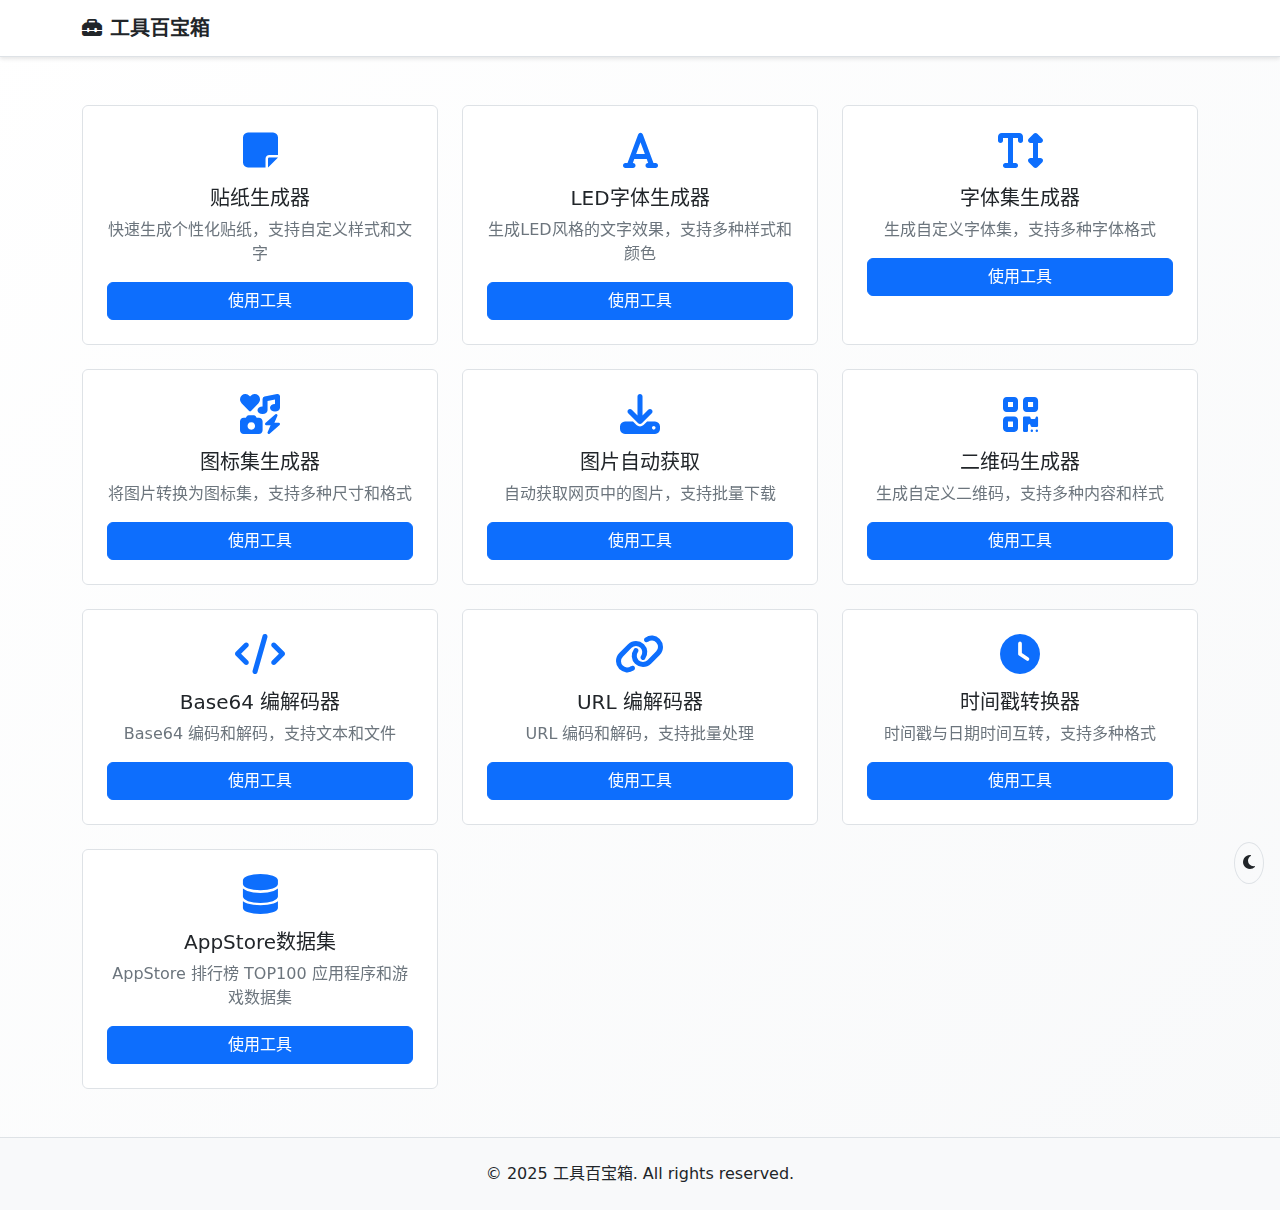
<file: index.html>
<!DOCTYPE html>
<html lang="zh-CN">
<head>
    <!-- Google tag (gtag.js) -->
    <script async src="https://www.googletagmanager.com/gtag/js?id=G-6Z8KV5R1TW"></script>
    <script>
        window.dataLayer = window.dataLayer || [];
        function gtag() { dataLayer.push(arguments); }
        gtag('js', new Date());

        gtag('config', 'G-6Z8KV5R1TW');
    </script>

    <meta charset="UTF-8">
    <meta name="viewport" content="width=device-width, initial-scale=1.0">
    <meta name="description" content="工具百宝箱 - 提供各种实用在线工具，包括贴纸生成器、LED字体生成器、图标集生成器、二维码生成器、Base64编解码器、URL编解码器、时间戳转换器等免费工具。所有工具完全免费，无需注册即可使用。">
    <meta name="keywords" content="在线工具,贴纸生成器,LED字体生成器,图标集生成器,字体集生成器,图片自动获取,二维码生成器,Base64编解码器,URL编解码器,时间戳转换器,免费工具,实用工具,工具百宝箱,在线工具箱">
    <meta name="author" content="工具百宝箱">
    <meta name="robots" content="index, follow, max-image-preview:large">
    <meta name="theme-color" content="#0d6efd">
    
    <!-- Open Graph / Facebook -->
    <meta property="og:type" content="website">
    <meta property="og:url" content="https://blog.yangzuohua.top/YDemo/">
    <meta property="og:title" content="工具百宝箱 - 实用在线工具集合">
    <meta property="og:description" content="提供各种实用在线工具，包括贴纸生成器、LED字体生成器、图标集生成器、二维码生成器、Base64编解码器、URL编解码器、时间戳转换器等免费工具。所有工具完全免费，无需注册即可使用。">
    <meta property="og:image" content="https://blog.yangzuohua.top/YDemo/assets/images/og-image.jpg">
    
    <!-- Twitter -->
    <meta property="twitter:card" content="summary_large_image">
    <meta property="twitter:url" content="https://blog.yangzuohua.top/YDemo/">
    <meta property="twitter:title" content="工具百宝箱 - 实用在线工具集合">
    <meta property="twitter:description" content="提供各种实用在线工具，包括贴纸生成器、LED字体生成器、图标集生成器、二维码生成器、Base64编解码器、URL编解码器、时间戳转换器等免费工具。所有工具完全免费，无需注册即可使用。">
    <meta property="twitter:image" content="https://blog.yangzuohua.top/YDemo/assets/images/og-image.jpg">
    
    <!-- Canonical URL -->
    <link rel="canonical" href="https://blog.yangzuohua.top/YDemo/">
    
    <!-- Favicon -->
    <link rel="icon" type="image/svg+xml" href="assets/images/favicon.svg">
    
    <title>工具百宝箱 - 实用在线工具集合 | 免费在线工具箱</title>
    
    <!-- Bootstrap CSS -->
    <link href="https://cdn.jsdelivr.net/npm/bootstrap@5.3.0/dist/css/bootstrap.min.css" rel="stylesheet">
    <!-- Font Awesome -->
    <link href="https://cdnjs.cloudflare.com/ajax/libs/font-awesome/6.4.0/css/all.min.css" rel="stylesheet">
    <!-- 自定义样式 -->
    <link href="assets/css/style.css" rel="stylesheet">
    <link href="assets/css/dark-mode.css" rel="stylesheet">
    <link href="assets/css/light-mode.css" rel="stylesheet">
    
    <!-- Google AdSense -->
    <script async src="https://pagead2.googlesyndication.com/pagead/js/adsbygoogle.js?client=ca-pub-3908779126130629" crossorigin="anonymous"></script>
    
    <!-- 结构化数据 -->
    <script type="application/ld+json">
    {
        "@context": "https://schema.org",
        "@type": "WebApplication",
        "name": "工具百宝箱",
        "url": "https://blog.yangzuohua.top/YDemo/",
        "description": "提供各种实用在线工具，包括贴纸生成器、LED字体生成器、图标集生成器、二维码生成器、Base64编解码器、URL编解码器、时间戳转换器等免费工具。所有工具完全免费，无需注册即可使用。",
        "applicationCategory": "UtilityApplication",
        "operatingSystem": "Web Browser",
        "offers": {
            "@type": "Offer",
            "price": "0",
            "priceCurrency": "USD"
        },
        "featureList": [
            "贴纸生成器",
            "LED字体生成器",
            "字体集生成器",
            "图标集生成器",
            "图片自动获取",
            "二维码生成器",
            "Base64编解码器",
            "URL编解码器",
            "时间戳转换器"
        ]
    }
    </script>
</head>
<body>
    <!-- 导航栏 -->
    <nav class="navbar navbar-expand-lg navbar-light bg-white" role="navigation" aria-label="主导航">
        <div class="container">
            <a class="navbar-brand fw-bold" href="/" aria-label="工具百宝箱首页">
                <i class="fas fa-toolbox me-2" aria-hidden="true"></i>工具百宝箱
            </a>
        </div>
    </nav>

    <!-- 主内容 -->
    <main class="container my-5" role="main">
        <div class="row row-cols-1 row-cols-md-2 row-cols-lg-3 g-4">
            <!-- 贴纸生成器 -->
            <div class="col">
                <div class="card h-100 text-center p-4">
                    <i class="fas fa-sticky-note card-icon" aria-hidden="true" aria-label="贴纸图标"></i>
                    <h5 class="card-title">贴纸生成器</h5>
                    <p class="card-text">快速生成个性化贴纸，支持自定义样式和文字</p>
                    <a href="Web/StickerMaker/" class="btn btn-primary" aria-label="使用贴纸生成器">使用工具</a>
                </div>
            </div>
            
            <!-- LED字体生成器 -->
            <div class="col">
                <div class="card h-100 text-center p-4">
                    <i class="fas fa-font card-icon" aria-hidden="true" aria-label="LED字体图标"></i>
                    <h5 class="card-title">LED字体生成器</h5>
                    <p class="card-text">生成LED风格的文字效果，支持多种样式和颜色</p>
                    <a href="Web/LedFont/" class="btn btn-primary" aria-label="使用LED字体生成器">使用工具</a>
                </div>
            </div>
            
            <!-- 字体集生成器 -->
            <div class="col">
                <div class="card h-100 text-center p-4">
                    <i class="fas fa-text-height card-icon" aria-hidden="true" aria-label="字体集图标"></i>
                    <h5 class="card-title">字体集生成器</h5>
                    <p class="card-text">生成自定义字体集，支持多种字体格式</p>
                    <a href="Web/FontSet/" class="btn btn-primary" aria-label="使用字体集生成器">使用工具</a>
                </div>
            </div>
            
            <!-- 图标集生成器 -->
            <div class="col">
                <div class="card h-100 text-center p-4">
                    <i class="fas fa-icons card-icon" aria-hidden="true" aria-label="图标集图标"></i>
                    <h5 class="card-title">图标集生成器</h5>
                    <p class="card-text">将图片转换为图标集，支持多种尺寸和格式</p>
                    <a href="Web/ImageToIconSet/" class="btn btn-primary" aria-label="使用图标集生成器">使用工具</a>
                </div>
            </div>
            
            <!-- 图片自动获取 -->
            <div class="col">
                <div class="card h-100 text-center p-4">
                    <i class="fas fa-download card-icon" aria-hidden="true" aria-label="图片下载图标"></i>
                    <h5 class="card-title">图片自动获取</h5>
                    <p class="card-text">自动获取网页中的图片，支持批量下载</p>
                    <a href="Web/AutoFetchImg/" class="btn btn-primary" aria-label="使用图片自动获取工具">使用工具</a>
                </div>
            </div>

            <!-- 二维码生成器 -->
            <div class="col">
                <div class="card h-100 text-center p-4">
                    <i class="fas fa-qrcode card-icon" aria-hidden="true" aria-label="二维码图标"></i>
                    <h5 class="card-title">二维码生成器</h5>
                    <p class="card-text">生成自定义二维码，支持多种内容和样式</p>
                    <a href="Web/QRCode/" class="btn btn-primary" aria-label="使用二维码生成器">使用工具</a>
                </div>
            </div>

            <!-- Base64 编解码器 -->
            <div class="col">
                <div class="card h-100 text-center p-4">
                    <i class="fas fa-code card-icon" aria-hidden="true" aria-label="Base64图标"></i>
                    <h5 class="card-title">Base64 编解码器</h5>
                    <p class="card-text">Base64 编码和解码，支持文本和文件</p>
                    <a href="Web/Base64/" class="btn btn-primary" aria-label="使用Base64编解码器">使用工具</a>
                </div>
            </div>

            <!-- URL 编解码器 -->
            <div class="col">
                <div class="card h-100 text-center p-4">
                    <i class="fas fa-link card-icon" aria-hidden="true" aria-label="URL图标"></i>
                    <h5 class="card-title">URL 编解码器</h5>
                    <p class="card-text">URL 编码和解码，支持批量处理</p>
                    <a href="Web/URLEncoder/" class="btn btn-primary" aria-label="使用URL编解码器">使用工具</a>
                </div>
            </div>

            <!-- 时间戳转换器 -->
            <div class="col">
                <div class="card h-100 text-center p-4">
                    <i class="fas fa-clock card-icon" aria-hidden="true" aria-label="时间戳图标"></i>
                    <h5 class="card-title">时间戳转换器</h5>
                    <p class="card-text">时间戳与日期时间互转，支持多种格式</p>
                    <a href="Web/Timestamp/" class="btn btn-primary" aria-label="使用时间戳转换器">使用工具</a>
                </div>
            </div>
        
            <!-- AppStore数据集 -->
            <div class="col">
                <div class="card h-100 text-center p-4">
                    <i class="fas fa-database card-icon" aria-hidden="true" aria-label="AppStore数据集图标"></i>
                    <h5 class="card-title">AppStore数据集</h5>
                    <p class="card-text">AppStore 排行榜 TOP100 应用程序和游戏数据集</p>
                    <a href="Web/AppStoreDataSet/" class="btn btn-primary" aria-label="使用AppStore数据集">使用工具</a>
                </div>
            </div>
        </div>
    </main>

    <!-- 页脚 -->
    <footer class="py-4 mt-5" role="contentinfo">
        <div class="container text-center">
            <p class="mb-0">© 2025 工具百宝箱. All rights reserved.</p>
        </div>
    </footer>

    <!-- Bootstrap JS -->
    <script src="https://cdn.jsdelivr.net/npm/bootstrap@5.3.0/dist/js/bootstrap.bundle.min.js"></script>
    <!-- 主题管理 -->
    <script src="assets/js/theme.js"></script>
    <!-- 自定义JS -->
    <script src="assets/js/main.js"></script>
</body>
</html>
</file>
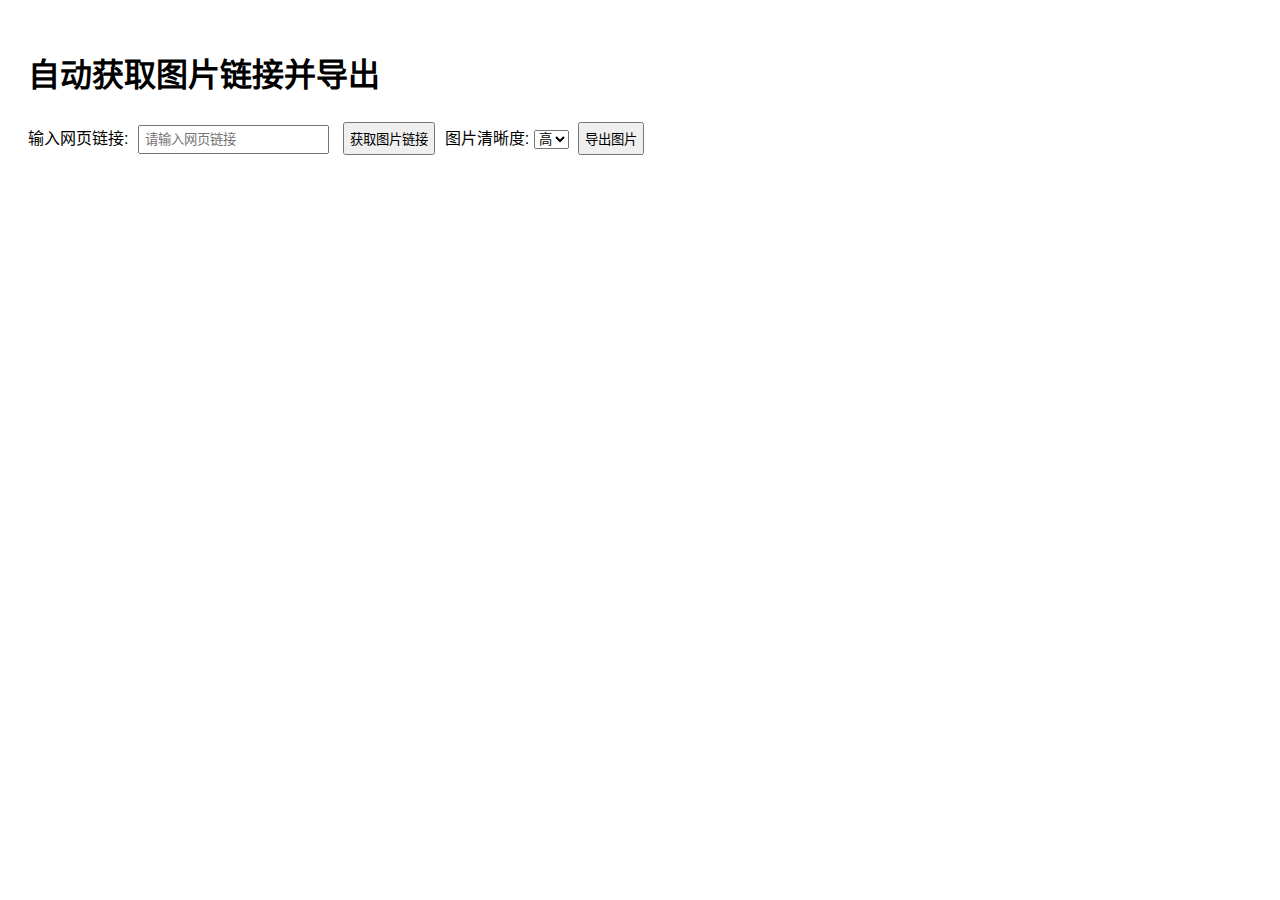
<file: Web/AutoFetchImg/index.html>
<!DOCTYPE html>
<html lang="zh-CN">
<head>
    <meta charset="UTF-8">
    <meta name="viewport" content="width=device-width, initial-scale=1.0">
    <title>自动获取图片链接并导出</title>
    <style>
        body {
            font-family: Arial, sans-serif;
            padding: 20px;
        }
        input, button {
            margin: 5px;
            padding: 5px;
        }
    </style>
    <script async src="https://pagead2.googlesyndication.com/pagead/js/adsbygoogle.js?client=ca-pub-3908779126130629"
     crossorigin="anonymous"></script>
</head>
<body>
    <h1>自动获取图片链接并导出</h1>
    <label for="urlInput">输入网页链接:</label>
    <input type="text" id="urlInput" placeholder="请输入网页链接">
    <button id="fetchButton">获取图片链接</button>
    <label for="imageQuality">图片清晰度:</label>
    <select id="imageQuality">
        <option value="100">高</option>
        <option value="70">中</option>
        <option value="40">低</option>
    </select>
    <button id="exportButton">导出图片</button>
    <ul id="imageList"></ul>

    <script>
        const urlInput = document.getElementById('urlInput');
        const fetchButton = document.getElementById('fetchButton');
        const imageList = document.getElementById('imageList');
        const exportButton = document.getElementById('exportButton');
        const imageQuality = document.getElementById('imageQuality');

        fetchButton.addEventListener('click', async () => {
            const url = urlInput.value;
            try {
                const response = await fetch(url);
                const html = await response.text();
                const parser = new DOMParser();
                const doc = parser.parseFromString(html, 'text/html');
                const images = doc.querySelectorAll('img');
                imageList.innerHTML = '';
                images.forEach(img => {
                    const listItem = document.createElement('li');
                    const imgUrl = img.src;
                    listItem.textContent = imgUrl;
                    imageList.appendChild(listItem);
                });
            } catch (error) {
                console.error('获取图片链接时出错:', error);
            }
        });

        exportButton.addEventListener('click', () => {
            const images = imageList.querySelectorAll('li');
            images.forEach((img, index) => {
                const imgUrl = img.textContent;
                const link = document.createElement('a');
                link.href = imgUrl;
                link.download = `image_${index}.jpg`;
                link.click();
            });
        });
    </script>
</body>
</html>
</file>
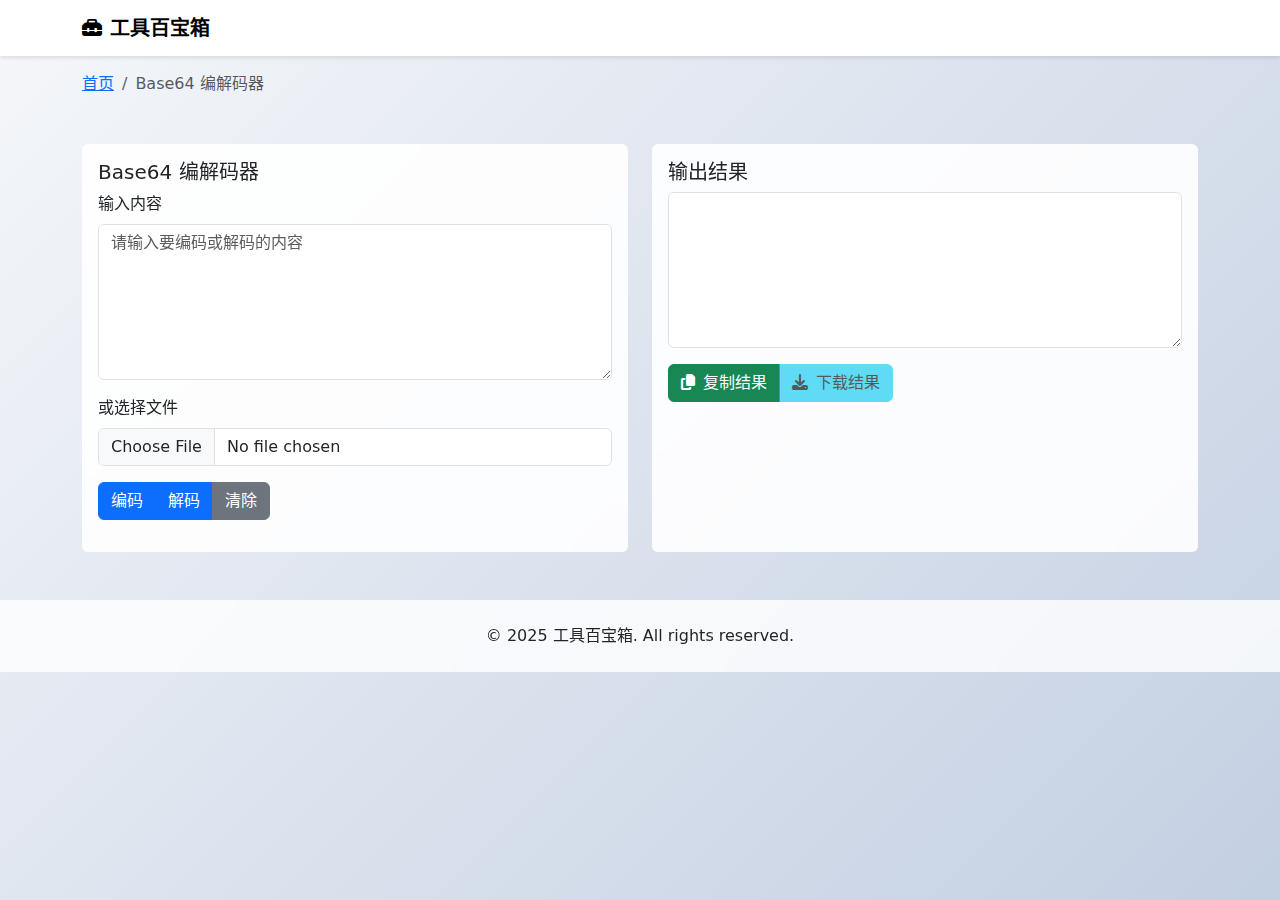
<file: Web/Base64/index.html>
<!DOCTYPE html>
<html lang="zh-CN">
<head>
    <meta charset="UTF-8">
    <meta name="viewport" content="width=device-width, initial-scale=1.0">
    <meta name="description" content="Base64 编解码器 - 在线进行 Base64 编码和解码，支持文本和文件">
    <title>Base64 编解码器 - 工具百宝箱</title>
    
    <!-- Bootstrap CSS -->
    <link href="https://cdn.jsdelivr.net/npm/bootstrap@5.3.0/dist/css/bootstrap.min.css" rel="stylesheet">
    <!-- Font Awesome -->
    <link href="https://cdnjs.cloudflare.com/ajax/libs/font-awesome/6.4.0/css/all.min.css" rel="stylesheet">
    <!-- 自定义样式 -->
    <link href="../../assets/css/style.css" rel="stylesheet">
    <link href="../../assets/css/dark-mode.css" rel="stylesheet">
    
    <!-- Favicon -->
    <link rel="icon" type="image/svg+xml" href="../../assets/images/favicon.svg">
</head>
<body>
    <!-- 导航栏 -->
    <nav class="navbar navbar-expand-lg navbar-light bg-white" role="navigation" aria-label="主导航">
        <div class="container">
            <a class="navbar-brand fw-bold" href="../../" aria-label="工具百宝箱首页">
                <i class="fas fa-toolbox me-2" aria-hidden="true"></i>工具百宝箱
            </a>
        </div>
    </nav>

    <!-- 面包屑导航 -->
    <nav aria-label="面包屑导航" class="container mt-3">
        <ol class="breadcrumb mb-0">
            <li class="breadcrumb-item"><a href="../../">首页</a></li>
            <li class="breadcrumb-item active" aria-current="page">Base64 编解码器</li>
        </ol>
    </nav>

    <!-- 主内容 -->
    <main class="container my-5" role="main">
        <div class="row">
            <div class="col-md-6">
                <div class="card">
                    <div class="card-body">
                        <h5 class="card-title">Base64 编解码器</h5>
                        <form id="base64Form">
                            <div class="mb-3">
                                <label for="input" class="form-label">输入内容</label>
                                <textarea class="form-control" id="input" rows="6" placeholder="请输入要编码或解码的内容"></textarea>
                            </div>
                            <div class="mb-3">
                                <label for="file" class="form-label">或选择文件</label>
                                <input type="file" class="form-control" id="file">
                            </div>
                            <div class="btn-group mb-3">
                                <button type="button" class="btn btn-primary" id="encodeBtn">编码</button>
                                <button type="button" class="btn btn-primary" id="decodeBtn">解码</button>
                                <button type="button" class="btn btn-secondary" id="clearBtn">清除</button>
                            </div>
                        </form>
                    </div>
                </div>
            </div>
            <div class="col-md-6">
                <div class="card">
                    <div class="card-body">
                        <h5 class="card-title">输出结果</h5>
                        <div class="mb-3">
                            <textarea class="form-control" id="output" rows="6" readonly></textarea>
                        </div>
                        <div class="btn-group">
                            <button type="button" class="btn btn-success" id="copyBtn">
                                <i class="fas fa-copy me-2"></i>复制结果
                            </button>
                            <button type="button" class="btn btn-info" id="downloadBtn" disabled>
                                <i class="fas fa-download me-2"></i>下载结果
                            </button>
                        </div>
                    </div>
                </div>
            </div>
        </div>
    </main>

    <!-- 页脚 -->
    <footer class="py-4 mt-5" role="contentinfo">
        <div class="container text-center">
            <p class="mb-0">© 2025 工具百宝箱. All rights reserved.</p>
        </div>
    </footer>

    <!-- Bootstrap JS -->
    <script src="https://cdn.jsdelivr.net/npm/bootstrap@5.3.0/dist/js/bootstrap.bundle.min.js"></script>
    <!-- 自定义JS -->
    <script src="script.js"></script>
</body>
</html>
</file>
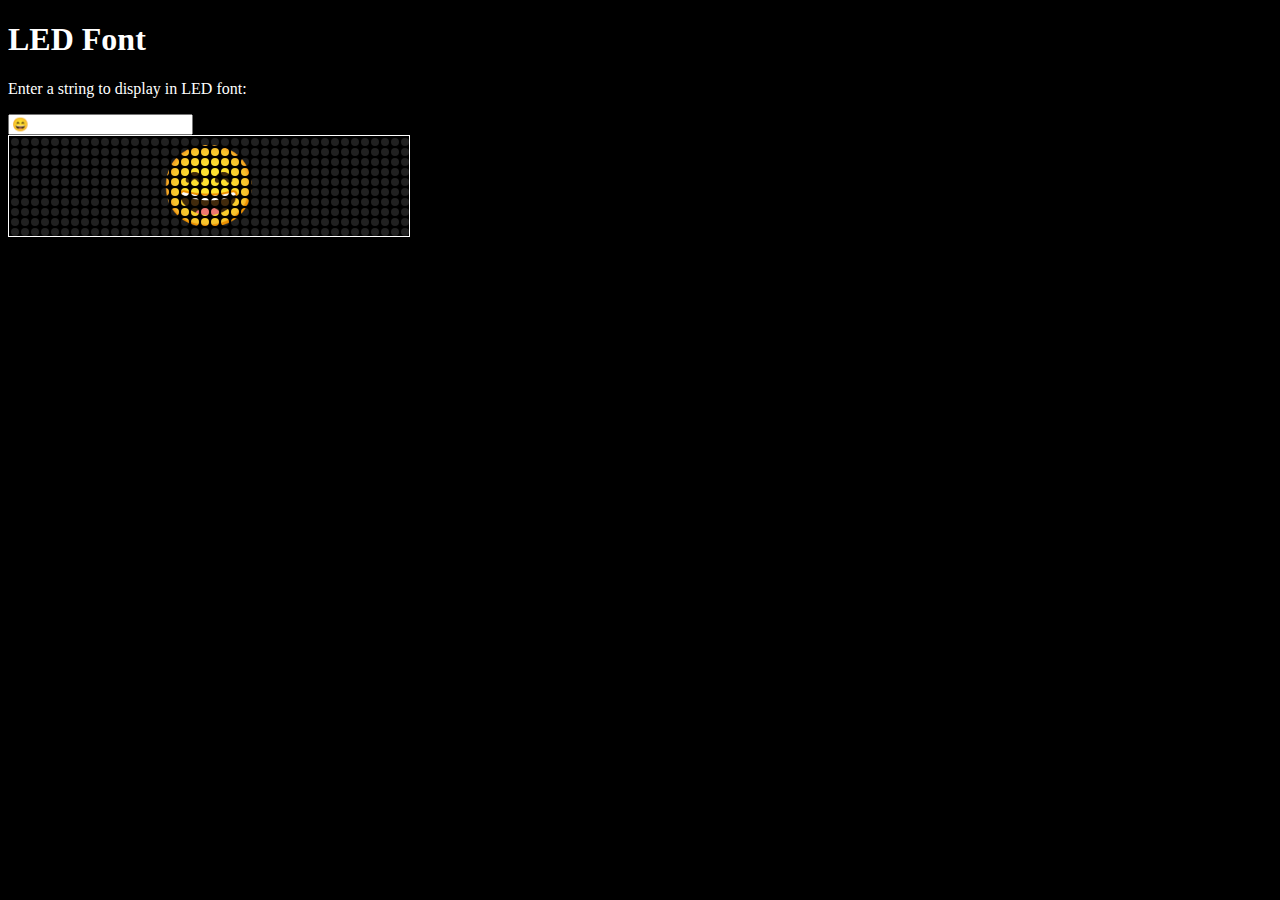
<file: Web/LedFont/index.html>
<!DOCTYPE html>
<html>

<head>
    <title>LED Font</title>
    <style type="text/css">
        body {
            background: #000;
            color: #fff;
        }
        canvas {
            background: #000;
            border: 1px solid #fff;
        }
    </style>
</head>

<body>
    <h1>LED Font</h1>
    <p>Enter a string to display in LED font:</p>
    <input type="text" id="input" placeholder="😄"/>
    <div id="output">
    </div>
    <script src="LedFont.js"></script>
</body>

</html>
</file>
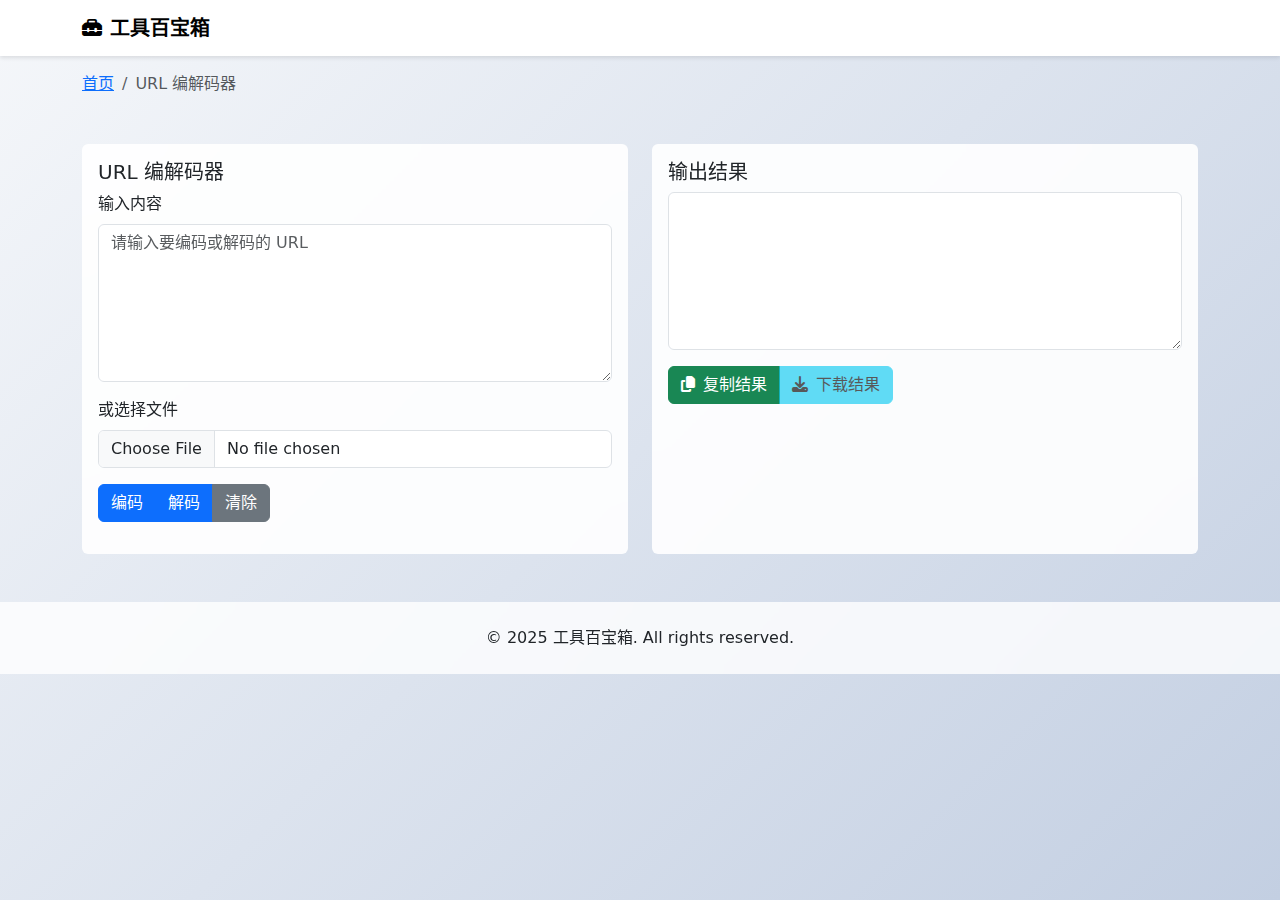
<file: Web/URLEncoder/index.html>
<!DOCTYPE html>
<html lang="zh-CN">
<head>
    <meta charset="UTF-8">
    <meta name="viewport" content="width=device-width, initial-scale=1.0">
    <meta name="description" content="URL 编解码器 - 在线进行 URL 编码和解码，支持批量处理">
    <title>URL 编解码器 - 工具百宝箱</title>
    
    <!-- Bootstrap CSS -->
    <link href="https://cdn.jsdelivr.net/npm/bootstrap@5.3.0/dist/css/bootstrap.min.css" rel="stylesheet">
    <!-- Font Awesome -->
    <link href="https://cdnjs.cloudflare.com/ajax/libs/font-awesome/6.4.0/css/all.min.css" rel="stylesheet">
    <!-- 自定义样式 -->
    <link href="../../assets/css/style.css" rel="stylesheet">
    <link href="../../assets/css/dark-mode.css" rel="stylesheet">
    
    <!-- Favicon -->
    <link rel="icon" type="image/svg+xml" href="../../assets/images/favicon.svg">
</head>
<body>
    <!-- 导航栏 -->
    <nav class="navbar navbar-expand-lg navbar-light bg-white" role="navigation" aria-label="主导航">
        <div class="container">
            <a class="navbar-brand fw-bold" href="../../" aria-label="工具百宝箱首页">
                <i class="fas fa-toolbox me-2" aria-hidden="true"></i>工具百宝箱
            </a>
        </div>
    </nav>

    <!-- 面包屑导航 -->
    <nav aria-label="面包屑导航" class="container mt-3">
        <ol class="breadcrumb mb-0">
            <li class="breadcrumb-item"><a href="../../">首页</a></li>
            <li class="breadcrumb-item active" aria-current="page">URL 编解码器</li>
        </ol>
    </nav>

    <!-- 主内容 -->
    <main class="container my-5" role="main">
        <div class="row">
            <div class="col-md-6">
                <div class="card">
                    <div class="card-body">
                        <h5 class="card-title">URL 编解码器</h5>
                        <form id="urlForm">
                            <div class="mb-3">
                                <label for="input" class="form-label">输入内容</label>
                                <textarea class="form-control" id="input" rows="6" placeholder="请输入要编码或解码的 URL"></textarea>
                            </div>
                            <div class="mb-3">
                                <label for="file" class="form-label">或选择文件</label>
                                <input type="file" class="form-control" id="file">
                            </div>
                            <div class="btn-group mb-3">
                                <button type="button" class="btn btn-primary" id="encodeBtn">编码</button>
                                <button type="button" class="btn btn-primary" id="decodeBtn">解码</button>
                                <button type="button" class="btn btn-secondary" id="clearBtn">清除</button>
                            </div>
                        </form>
                    </div>
                </div>
            </div>
            <div class="col-md-6">
                <div class="card">
                    <div class="card-body">
                        <h5 class="card-title">输出结果</h5>
                        <div class="mb-3">
                            <textarea class="form-control" id="output" rows="6" readonly></textarea>
                        </div>
                        <div class="btn-group">
                            <button type="button" class="btn btn-success" id="copyBtn">
                                <i class="fas fa-copy me-2"></i>复制结果
                            </button>
                            <button type="button" class="btn btn-info" id="downloadBtn" disabled>
                                <i class="fas fa-download me-2"></i>下载结果
                            </button>
                        </div>
                    </div>
                </div>
            </div>
        </div>
    </main>

    <!-- 页脚 -->
    <footer class="py-4 mt-5" role="contentinfo">
        <div class="container text-center">
            <p class="mb-0">© 2025 工具百宝箱. All rights reserved.</p>
        </div>
    </footer>

    <!-- Bootstrap JS -->
    <script src="https://cdn.jsdelivr.net/npm/bootstrap@5.3.0/dist/js/bootstrap.bundle.min.js"></script>
    <!-- 自定义JS -->
    <script src="script.js"></script>
</body>
</html>
</file>
<file: assets/css/style.css>
/* 全局样式 */
:root {
    --transition-speed: 0.3s;
}

body {
    background: linear-gradient(135deg, #f5f7fa 0%, #c3cfe2 100%);
    min-height: 100vh;
    transition: background-color var(--transition-speed) ease;
}

/* 导航栏样式 */
.navbar {
    box-shadow: 0 2px 4px rgba(0,0,0,0.1);
    transition: background-color var(--transition-speed) ease;
}

/* 卡片样式 */
.card {
    transition: all var(--transition-speed) ease;
    height: 100%;
    border: none;
    background: rgba(255, 255, 255, 0.9);
    backdrop-filter: blur(10px);
}

.card:hover {
    transform: translateY(-5px);
    box-shadow: 0 5px 15px rgba(0,0,0,0.2);
}

.card-icon {
    font-size: 2.5rem;
    color: #0d6efd;
    margin-bottom: 1rem;
    transition: transform var(--transition-speed) ease;
}

.card:hover .card-icon {
    transform: scale(1.1);
}

/* 页脚样式 */
footer {
    background: rgba(255, 255, 255, 0.8);
    backdrop-filter: blur(10px);
    transition: background-color var(--transition-speed) ease;
}

/* 主题切换按钮 */
.theme-switch {
    cursor: pointer;
    padding: 0.5rem;
    border-radius: 50%;
    transition: background-color var(--transition-speed) ease;
}

.theme-switch:hover {
    background-color: rgba(0, 0, 0, 0.1);
}

/* 页面过渡动画 */
.page-transition {
    opacity: 0;
    transform: translateY(20px);
    transition: all var(--transition-speed) ease;
}

.page-transition.visible {
    opacity: 1;
    transform: translateY(0);
}

/* 响应式调整 */
@media (max-width: 768px) {
    .card-icon {
        font-size: 2rem;
    }
    
    .navbar-brand {
        font-size: 1.2rem;
    }
    
    .container {
        padding-left: 1rem;
        padding-right: 1rem;
    }
    
    .card {
        margin-bottom: 1rem;
    }
}

/* 加载动画 */
.loading {
    position: fixed;
    top: 0;
    left: 0;
    width: 100%;
    height: 100%;
    background: rgba(255, 255, 255, 0.8);
    display: flex;
    justify-content: center;
    align-items: center;
    z-index: 9999;
    opacity: 0;
    visibility: hidden;
    transition: all var(--transition-speed) ease;
}

.loading.active {
    opacity: 1;
    visibility: visible;
}

.loading-spinner {
    width: 50px;
    height: 50px;
    border: 5px solid #f3f3f3;
    border-top: 5px solid #0d6efd;
    border-radius: 50%;
    animation: spin 1s linear infinite;
}

@keyframes spin {
    0% { transform: rotate(0deg); }
    100% { transform: rotate(360deg); }
}

/* 工具提示 */
.tooltip {
    position: relative;
    display: inline-block;
}

.tooltip .tooltip-text {
    visibility: hidden;
    background-color: rgba(0, 0, 0, 0.8);
    color: #fff;
    text-align: center;
    padding: 5px 10px;
    border-radius: 6px;
    position: absolute;
    z-index: 1;
    bottom: 125%;
    left: 50%;
    transform: translateX(-50%);
    opacity: 0;
    transition: opacity var(--transition-speed) ease;
}

.tooltip:hover .tooltip-text {
    visibility: visible;
    opacity: 1;
}
</file>
<file: assets/css/dark-mode.css>
/* 深色模式样式 */
[data-theme="dark"] {
    --bg-primary: #1a1a1a;
    --bg-secondary: #2d2d2d;
    --text-primary: #ffffff;
    --text-secondary: #b3b3b3;
    --border-color: #404040;
    --card-bg: rgba(45, 45, 45, 0.9);
    --hover-bg: #3d3d3d;
}

[data-theme="dark"] body {
    background: linear-gradient(135deg, #1a1a1a 0%, #2d2d2d 100%);
    color: var(--text-primary);
}

[data-theme="dark"] .navbar {
    background-color: var(--bg-secondary) !important;
    border-bottom: 1px solid var(--border-color);
}

[data-theme="dark"] .navbar-brand {
    color: var(--text-primary) !important;
}

[data-theme="dark"] .card {
    background: var(--card-bg);
    border: 1px solid var(--border-color);
}

[data-theme="dark"] .card:hover {
    background: var(--hover-bg);
}

[data-theme="dark"] .card-title {
    color: var(--text-primary);
}

[data-theme="dark"] .card-text {
    color: var(--text-secondary);
}

[data-theme="dark"] .card-icon {
    color: #0d6efd;
}

[data-theme="dark"] footer {
    background: var(--bg-secondary);
    border-top: 1px solid var(--border-color);
}

[data-theme="dark"] .theme-switch {
    color: var(--text-primary);
}

/* 深色模式下的表单元素 */
[data-theme="dark"] input,
[data-theme="dark"] select,
[data-theme="dark"] textarea {
    background-color: var(--bg-secondary);
    border-color: var(--border-color);
    color: var(--text-primary);
}

[data-theme="dark"] input:focus,
[data-theme="dark"] select:focus,
[data-theme="dark"] textarea:focus {
    background-color: var(--bg-secondary);
    border-color: #0d6efd;
    color: var(--text-primary);
}

/* 深色模式下的按钮 */
[data-theme="dark"] .btn-outline-secondary {
    color: var(--text-primary);
    border-color: var(--border-color);
}

[data-theme="dark"] .btn-outline-secondary:hover {
    background-color: var(--hover-bg);
    border-color: var(--border-color);
    color: var(--text-primary);
}
</file>
<file: assets/css/light-mode.css>
/* 浅色模式样式 */
[data-theme="light"] {
    --bg-primary: #ffffff;
    --bg-secondary: #f8f9fa;
    --text-primary: #212529;
    --text-secondary: #6c757d;
    --border-color: #dee2e6;
    --card-bg: rgba(255, 255, 255, 0.9);
    --hover-bg: #f1f3f5;
}

[data-theme="light"] body {
    background: linear-gradient(135deg, #ffffff 0%, #f8f9fa 100%);
    color: var(--text-primary);
}

[data-theme="light"] .navbar {
    background-color: var(--bg-primary) !important;
    border-bottom: 1px solid var(--border-color);
}

[data-theme="light"] .navbar-brand {
    color: var(--text-primary) !important;
}

[data-theme="light"] .card-body {
    color: var(--text-primary) !important;
}

[data-theme="light"] .card {
    background: var(--card-bg);
    border: 1px solid var(--border-color);
}

[data-theme="light"] .card:hover {
    background: var(--hover-bg);
}

[data-theme="light"] .card-title {
    color: var(--text-primary);
}

[data-theme="light"] .card-text {
    color: var(--text-secondary);
}

[data-theme="light"] .card-icon {
    color: #0d6efd;
}

[data-theme="light"] footer {
    background: var(--bg-secondary);
    border-top: 1px solid var(--border-color);
}

[data-theme="light"] .theme-switch {
    color: var(--text-primary);
}

/* 浅色模式下的表单元素 */
[data-theme="light"] input,
[data-theme="light"] select,
[data-theme="light"] textarea {
    background-color: var(--bg-primary);
    border-color: var(--border-color);
    color: var(--text-primary);
}

[data-theme="light"] input:focus,
[data-theme="light"] select:focus,
[data-theme="light"] textarea:focus {
    background-color: var(--bg-primary);
    border-color: #0d6efd;
    color: var(--text-primary);
}

/* 浅色模式下的按钮 */
[data-theme="light"] .btn-outline-secondary {
    color: var(--text-primary);
    border-color: var(--border-color);
}

[data-theme="light"] .btn-outline-secondary:hover {
    background-color: var(--hover-bg);
    border-color: var(--border-color);
    color: var(--text-primary);
}
</file>
